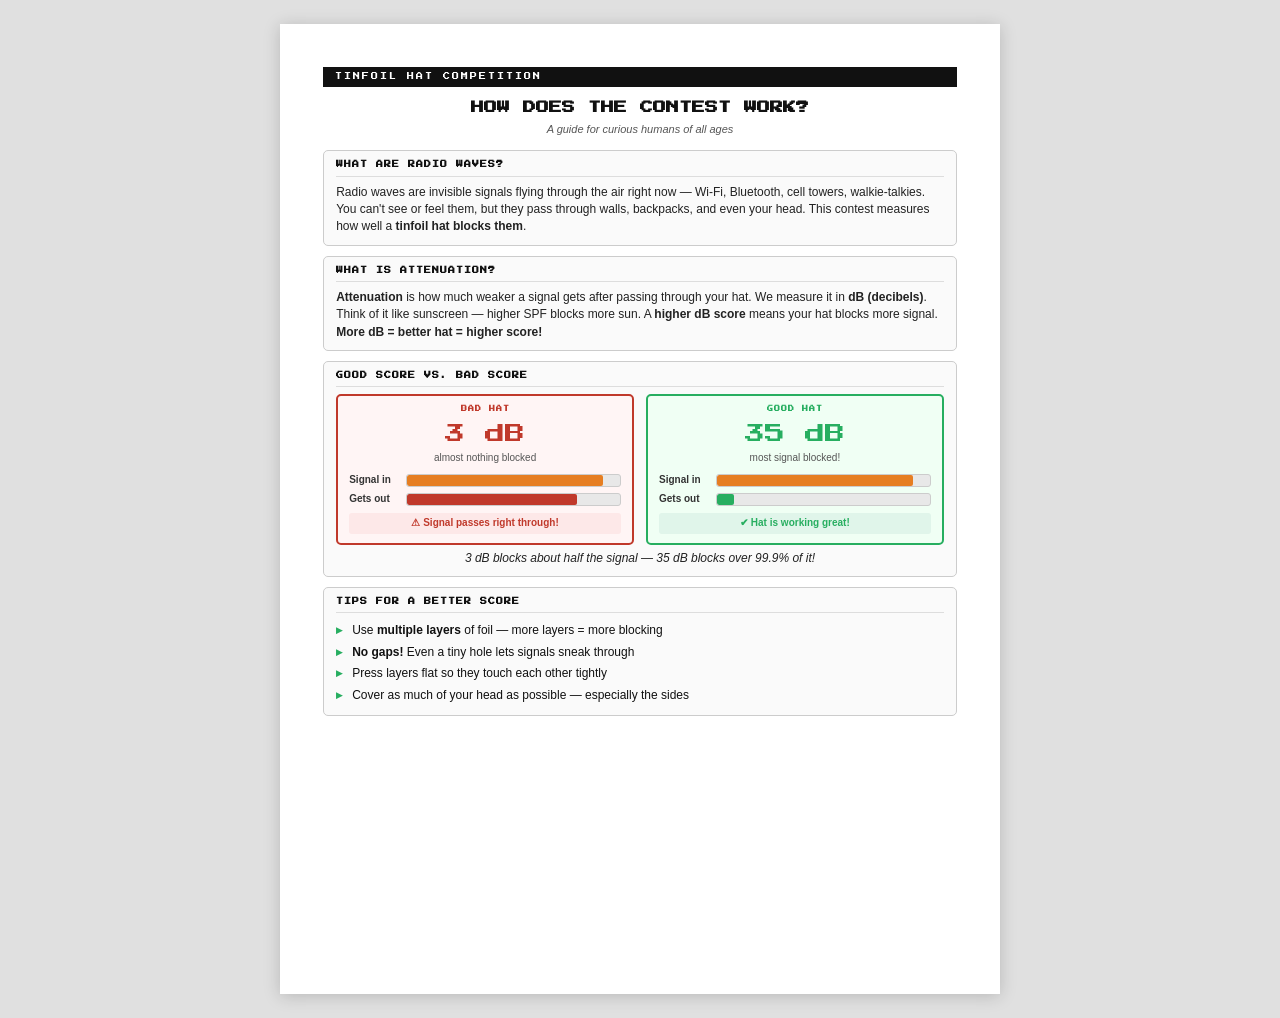
<file: flyer_print_copies/kids_attenuation_flyer.html>
<!DOCTYPE html>
<html lang="en">
<head>
    <meta charset="UTF-8">
    <meta name="viewport" content="width=device-width, initial-scale=1.0">
    <title>How Does the Tinfoil Hat Contest Work?</title>
    <link href="https://fonts.googleapis.com/css2?family=Press+Start+2P&display=swap" rel="stylesheet">
    <style>
        * { box-sizing: border-box; margin: 0; padding: 0; }

        @page {
            size: letter;
            margin: 0.45in;
        }

        body {
            background: #fff;
            color: #111;
            font-family: Arial, Helvetica, sans-serif;
            font-size: 13px;
            line-height: 1.45;
        }

        /* Screen: center a letter-width preview */
        @media screen {
            body {
                background: #e0e0e0;
                display: flex;
                justify-content: center;
                padding: 24px;
            }
            .page {
                background: #fff;
                width: 7.5in;
                min-height: 10.1in;
                padding: 0.45in;
                box-shadow: 0 2px 16px rgba(0,0,0,0.18);
            }
        }

        @media print {
            body { background: #fff; }
            .page { padding: 0; }
            * { -webkit-print-color-adjust: exact; print-color-adjust: exact; }
        }

        .top-banner {
            background: #111;
            color: #fff;
            font-family: 'Press Start 2P', cursive;
            font-size: 7px;
            letter-spacing: 2px;
            padding: 5px 12px;
            margin-bottom: 10px;
        }

        h1 {
            font-family: 'Press Start 2P', cursive;
            font-size: 13px;
            text-align: center;
            line-height: 1.7;
            margin-bottom: 3px;
        }

        .tagline {
            text-align: center;
            font-size: 11px;
            color: #555;
            font-style: italic;
            margin-bottom: 12px;
        }

        .section {
            border: 1.5px solid #ccc;
            border-radius: 5px;
            padding: 9px 12px;
            margin-bottom: 10px;
            background: #fafafa;
        }

        .section h2 {
            font-family: 'Press Start 2P', cursive;
            font-size: 7px;
            letter-spacing: 1px;
            border-bottom: 1px solid #ddd;
            padding-bottom: 5px;
            margin-bottom: 7px;
        }

        .section p {
            font-size: 12px;
            color: #222;
        }

        /* Score comparison */
        .compare {
            display: flex;
            gap: 12px;
            margin-bottom: 5px;
        }

        .score-box {
            flex: 1;
            border-radius: 5px;
            padding: 9px 11px;
            border: 2px solid;
        }

        .score-box.bad  { border-color: #c0392b; background: #fff5f5; }
        .score-box.good { border-color: #27ae60; background: #f0fff4; }

        .score-box h3 {
            font-family: 'Press Start 2P', cursive;
            font-size: 6px;
            text-align: center;
            letter-spacing: 1px;
            margin-bottom: 6px;
        }

        .score-box.bad  h3 { color: #c0392b; }
        .score-box.good h3 { color: #27ae60; }

        .score-number {
            font-family: 'Press Start 2P', cursive;
            font-size: 20px;
            text-align: center;
            margin-bottom: 2px;
        }

        .score-box.bad  .score-number { color: #c0392b; }
        .score-box.good .score-number { color: #27ae60; }

        .score-label {
            font-size: 10px;
            text-align: center;
            color: #555;
            margin-bottom: 8px;
        }

        .signal-row {
            display: flex;
            align-items: center;
            gap: 5px;
            margin-bottom: 4px;
            font-size: 10px;
            color: #333;
        }

        .sig-label { width: 52px; flex-shrink: 0; font-weight: bold; }

        .bar-track {
            flex: 1;
            height: 13px;
            background: #e8e8e8;
            border-radius: 3px;
            border: 1px solid #ccc;
            overflow: hidden;
        }

        .bar-fill { height: 100%; border-radius: 2px; }

        .bar-in-bad  { background: #e67e22; width: 92%; }
        .bar-out-bad { background: #c0392b; width: 80%; }
        .bar-in-good  { background: #e67e22; width: 92%; }
        .bar-out-good { background: #27ae60; width: 8%; }

        .verdict {
            font-size: 10px;
            font-weight: bold;
            text-align: center;
            margin-top: 7px;
            padding: 3px 5px;
            border-radius: 3px;
        }

        .score-box.bad  .verdict { background: #fde8e8; color: #c0392b; }
        .score-box.good .verdict { background: #e0f5ea; color: #27ae60; }

        .compare-note {
            font-size: 10px;
            color: #666;
            text-align: center;
            margin-top: 4px;
            font-style: italic;
        }

        .tips-list {
            list-style: none;
            padding: 0;
        }

        .tips-list li {
            padding: 2px 0 2px 16px;
            position: relative;
            font-size: 12px;
        }

        .tips-list li::before {
            content: "▶";
            position: absolute;
            left: 0;
            color: #27ae60;
            font-size: 9px;
            top: 4px;
        }
    </style>
</head>
<body>
    <div class="page">
        <div class="top-banner">TINFOIL HAT COMPETITION</div>

        <h1>HOW DOES THE CONTEST WORK?</h1>
        <p class="tagline">A guide for curious humans of all ages</p>

        <div class="section">
            <h2>WHAT ARE RADIO WAVES?</h2>
            <p>Radio waves are invisible signals flying through the air right now &mdash; Wi-Fi, Bluetooth, cell towers,
            walkie-talkies. You can't see or feel them, but they pass through walls, backpacks, and even your head.
            This contest measures how well a <strong>tinfoil hat blocks them</strong>.</p>
        </div>

        <div class="section">
            <h2>WHAT IS ATTENUATION?</h2>
            <p><strong>Attenuation</strong> is how much weaker a signal gets after passing through your hat.
            We measure it in <strong>dB (decibels)</strong>.<br>
            Think of it like sunscreen &mdash; higher SPF blocks more sun.
            A <strong>higher dB score</strong> means your hat blocks more signal.
            <strong>More dB = better hat = higher score!</strong></p>
        </div>

        <div class="section">
            <h2>GOOD SCORE VS. BAD SCORE</h2>
            <div class="compare">

                <div class="score-box bad">
                    <h3>BAD HAT</h3>
                    <div class="score-number">3 dB</div>
                    <div class="score-label">almost nothing blocked</div>
                    <div class="signal-row">
                        <span class="sig-label">Signal in</span>
                        <div class="bar-track"><div class="bar-fill bar-in-bad"></div></div>
                    </div>
                    <div class="signal-row">
                        <span class="sig-label">Gets out</span>
                        <div class="bar-track"><div class="bar-fill bar-out-bad"></div></div>
                    </div>
                    <div class="verdict">&#x26A0; Signal passes right through!</div>
                </div>

                <div class="score-box good">
                    <h3>GOOD HAT</h3>
                    <div class="score-number">35 dB</div>
                    <div class="score-label">most signal blocked!</div>
                    <div class="signal-row">
                        <span class="sig-label">Signal in</span>
                        <div class="bar-track"><div class="bar-fill bar-in-good"></div></div>
                    </div>
                    <div class="signal-row">
                        <span class="sig-label">Gets out</span>
                        <div class="bar-track"><div class="bar-fill bar-out-good"></div></div>
                    </div>
                    <div class="verdict">&#x2714; Hat is working great!</div>
                </div>

            </div>
            <p class="compare-note">3 dB blocks about half the signal &mdash; 35 dB blocks over 99.9% of it!</p>
        </div>

        <div class="section">
            <h2>TIPS FOR A BETTER SCORE</h2>
            <ul class="tips-list">
                <li>Use <strong>multiple layers</strong> of foil &mdash; more layers = more blocking</li>
                <li><strong>No gaps!</strong> Even a tiny hole lets signals sneak through</li>
                <li>Press layers flat so they touch each other tightly</li>
                <li>Cover as much of your head as possible &mdash; especially the sides</li>
            </ul>
        </div>
    </div>
</body>
</html>
</file>
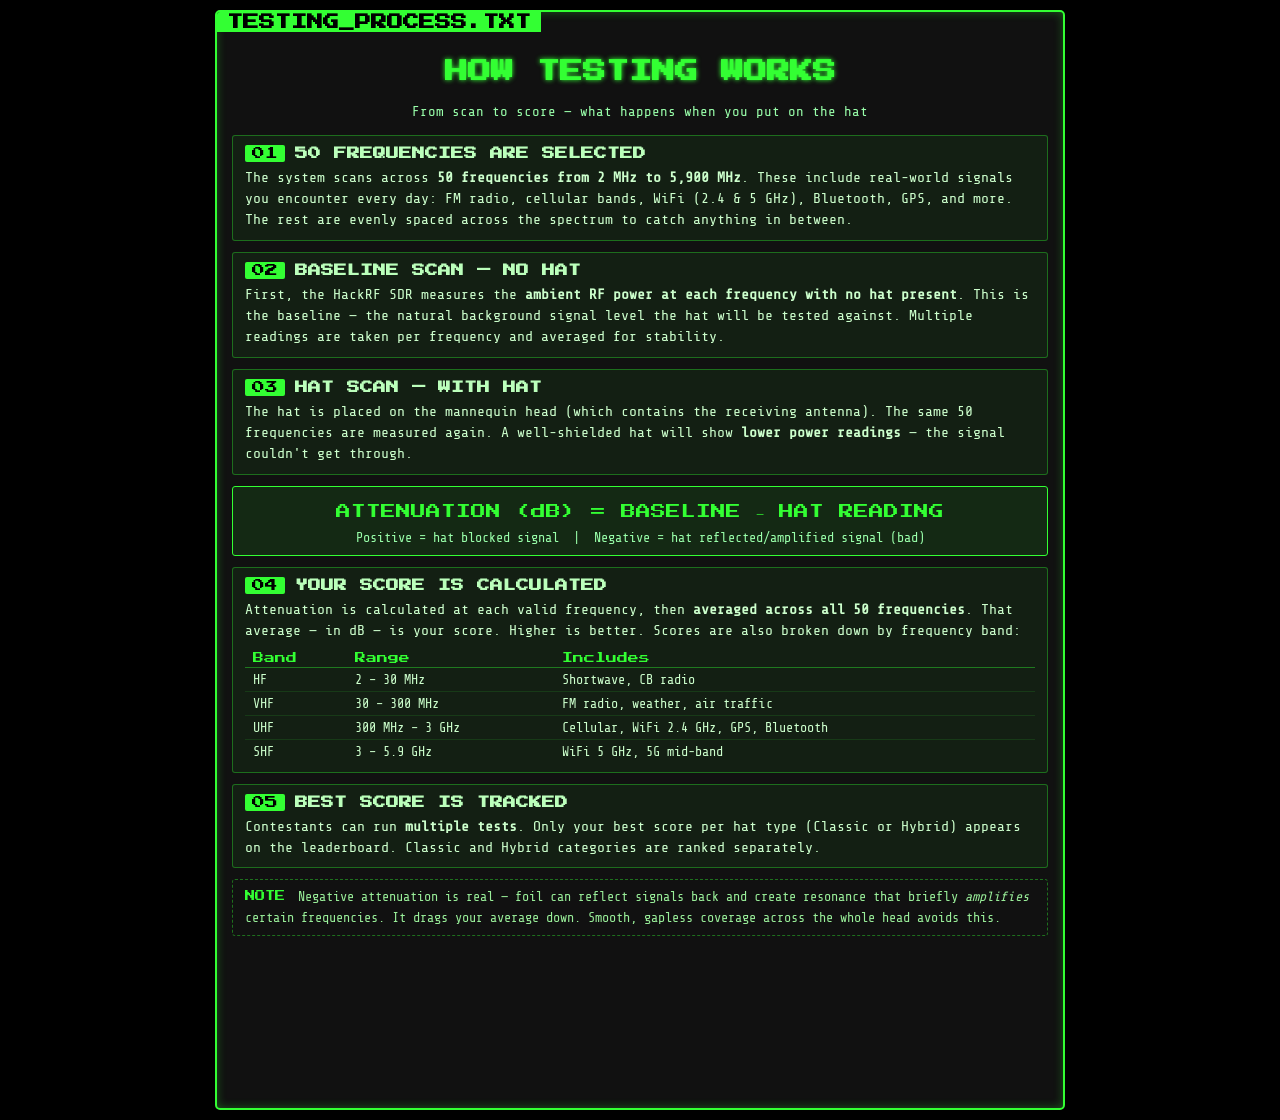
<file: flyer_print_copies/testing_process_flyer.html>
<!DOCTYPE html>
<html lang="en">
<head>
    <meta charset="UTF-8">
    <meta name="viewport" content="width=device-width, initial-scale=1.0">
    <title>How Testing Works - Tinfoil Hat Competition</title>
    <link href="https://fonts.googleapis.com/css2?family=Press+Start+2P&family=Share+Tech+Mono&family=IBM+Plex+Mono:wght@400;500&display=swap" rel="stylesheet">
    <style>
        body {
            background-color: #000;
            color: #33ff33;
            font-family: 'IBM Plex Mono', monospace;
            margin: 0;
            padding: 10px;
            min-height: 100vh;
            display: flex;
            justify-content: center;
            align-items: center;
        }

        .rf-card {
            background-color: #111;
            border: 2px solid #33ff33;
            border-radius: 5px;
            padding: 15px;
            width: 850px;
            height: 1100px;
            box-shadow: inset 0 0 10px rgba(51, 255, 51, 0.3);
            position: relative;
            overflow: hidden;
            box-sizing: border-box;
        }

        .rf-card::before {
            content: "TESTING_PROCESS.TXT";
            position: absolute;
            top: 0;
            left: 0;
            background: #33ff33;
            color: #000;
            font-size: 1em;
            padding: 2px 10px;
            font-family: 'Press Start 2P', cursive;
            font-weight: bold;
        }

        h1 {
            font-family: 'Press Start 2P', cursive;
            text-align: center;
            margin: 28px 0 6px 0;
            text-shadow: 0 0 5px #33ff33;
            font-size: 1.8vw;
            line-height: 1.5;
        }

        .subtitle {
            text-align: center;
            font-family: 'Share Tech Mono', monospace;
            font-size: 1.1vw;
            color: #99ffaa;
            margin-bottom: 16px;
        }

        .step {
            margin-bottom: 11px;
            padding: 9px 12px;
            border: 1px solid rgba(51, 255, 51, 0.35);
            border-radius: 3px;
            background: rgba(51, 255, 51, 0.06);
            position: relative;
        }

        .step-header {
            display: flex;
            align-items: baseline;
            gap: 10px;
            margin-bottom: 5px;
        }

        .step-num {
            font-family: 'Press Start 2P', cursive;
            font-size: 1vw;
            color: #000;
            background: #33ff33;
            padding: 2px 7px;
            border-radius: 2px;
            flex-shrink: 0;
        }

        .step h2 {
            font-family: 'Press Start 2P', cursive;
            font-size: 1vw;
            color: #bbffbb;
            margin: 0;
        }

        .step p {
            font-family: 'Share Tech Mono', monospace;
            font-size: 1.15vw;
            line-height: 1.45;
            margin: 0;
            color: #ccffcc;
        }

        /* Score formula box */
        .formula-box {
            border: 1px solid #33ff33;
            border-radius: 3px;
            background: rgba(51, 255, 51, 0.1);
            padding: 10px 14px;
            margin: 11px 0;
            text-align: center;
        }

        .formula-box .formula {
            font-family: 'Press Start 2P', cursive;
            font-size: 1.15vw;
            color: #33ff33;
            line-height: 2;
        }

        .formula-box .formula-note {
            font-family: 'Share Tech Mono', monospace;
            font-size: 1.05vw;
            color: #99ffaa;
            margin-top: 4px;
        }

        /* Band breakdown table */
        .band-table {
            width: 100%;
            border-collapse: collapse;
            margin-top: 6px;
            font-family: 'Share Tech Mono', monospace;
            font-size: 1.05vw;
        }

        .band-table th {
            color: #33ff33;
            border-bottom: 1px solid rgba(51,255,51,0.4);
            padding: 4px 8px;
            text-align: left;
            font-weight: normal;
            font-family: 'Press Start 2P', cursive;
            font-size: 0.85vw;
        }

        .band-table td {
            padding: 4px 8px;
            color: #ccffcc;
            border-bottom: 1px solid rgba(51,255,51,0.12);
        }

        .band-table tr:last-child td {
            border-bottom: none;
        }

        .note-box {
            border: 1px dashed rgba(51,255,51,0.4);
            border-radius: 3px;
            padding: 7px 12px;
            margin-top: 11px;
            font-family: 'Share Tech Mono', monospace;
            font-size: 1.05vw;
            color: #99ee99;
            line-height: 1.5;
        }

        .note-box span {
            font-family: 'Press Start 2P', cursive;
            font-size: 0.8vw;
            color: #33ff33;
            margin-right: 6px;
        }
    </style>
</head>
<body>
    <div class="rf-card">
        <h1>HOW TESTING WORKS</h1>
        <p class="subtitle">From scan to score &mdash; what happens when you put on the hat</p>

        <div class="step">
            <div class="step-header">
                <span class="step-num">01</span>
                <h2>50 FREQUENCIES ARE SELECTED</h2>
            </div>
            <p>The system scans across <strong>50 frequencies from 2 MHz to 5,900 MHz</strong>.
            These include real-world signals you encounter every day: FM radio, cellular bands,
            WiFi (2.4 &amp; 5 GHz), Bluetooth, GPS, and more. The rest are evenly spaced
            across the spectrum to catch anything in between.</p>
        </div>

        <div class="step">
            <div class="step-header">
                <span class="step-num">02</span>
                <h2>BASELINE SCAN &mdash; NO HAT</h2>
            </div>
            <p>First, the HackRF SDR measures the <strong>ambient RF power at each frequency
            with no hat present</strong>. This is the baseline &mdash; the natural background
            signal level the hat will be tested against. Multiple readings are taken per
            frequency and averaged for stability.</p>
        </div>

        <div class="step">
            <div class="step-header">
                <span class="step-num">03</span>
                <h2>HAT SCAN &mdash; WITH HAT</h2>
            </div>
            <p>The hat is placed on the mannequin head (which contains the receiving antenna).
            The same 50 frequencies are measured again. A well-shielded hat will show
            <strong>lower power readings</strong> &mdash; the signal couldn't get through.</p>
        </div>

        <div class="formula-box">
            <div class="formula">
                ATTENUATION (dB) = BASELINE &minus; HAT READING
            </div>
            <div class="formula-note">
                Positive = hat blocked signal &nbsp;|&nbsp; Negative = hat reflected/amplified signal (bad)
            </div>
        </div>

        <div class="step">
            <div class="step-header">
                <span class="step-num">04</span>
                <h2>YOUR SCORE IS CALCULATED</h2>
            </div>
            <p>Attenuation is calculated at each valid frequency, then <strong>averaged across
            all 50 frequencies</strong>. That average &mdash; in dB &mdash; is your score.
            Higher is better. Scores are also broken down by frequency band:</p>
            <table class="band-table">
                <thead>
                    <tr>
                        <th>Band</th>
                        <th>Range</th>
                        <th>Includes</th>
                    </tr>
                </thead>
                <tbody>
                    <tr><td>HF</td><td>2 &ndash; 30 MHz</td><td>Shortwave, CB radio</td></tr>
                    <tr><td>VHF</td><td>30 &ndash; 300 MHz</td><td>FM radio, weather, air traffic</td></tr>
                    <tr><td>UHF</td><td>300 MHz &ndash; 3 GHz</td><td>Cellular, WiFi 2.4 GHz, GPS, Bluetooth</td></tr>
                    <tr><td>SHF</td><td>3 &ndash; 5.9 GHz</td><td>WiFi 5 GHz, 5G mid-band</td></tr>
                </tbody>
            </table>
        </div>

        <div class="step">
            <div class="step-header">
                <span class="step-num">05</span>
                <h2>BEST SCORE IS TRACKED</h2>
            </div>
            <p>Contestants can run <strong>multiple tests</strong>. Only your best score per
            hat type (Classic or Hybrid) appears on the leaderboard. Classic and Hybrid
            categories are ranked separately.</p>
        </div>

        <div class="note-box">
            <span>NOTE</span>
            Negative attenuation is real &mdash; foil can reflect signals back and create
            resonance that briefly <em>amplifies</em> certain frequencies. It drags your
            average down. Smooth, gapless coverage across the whole head avoids this.
        </div>
    </div>
</body>
</html>
</file>
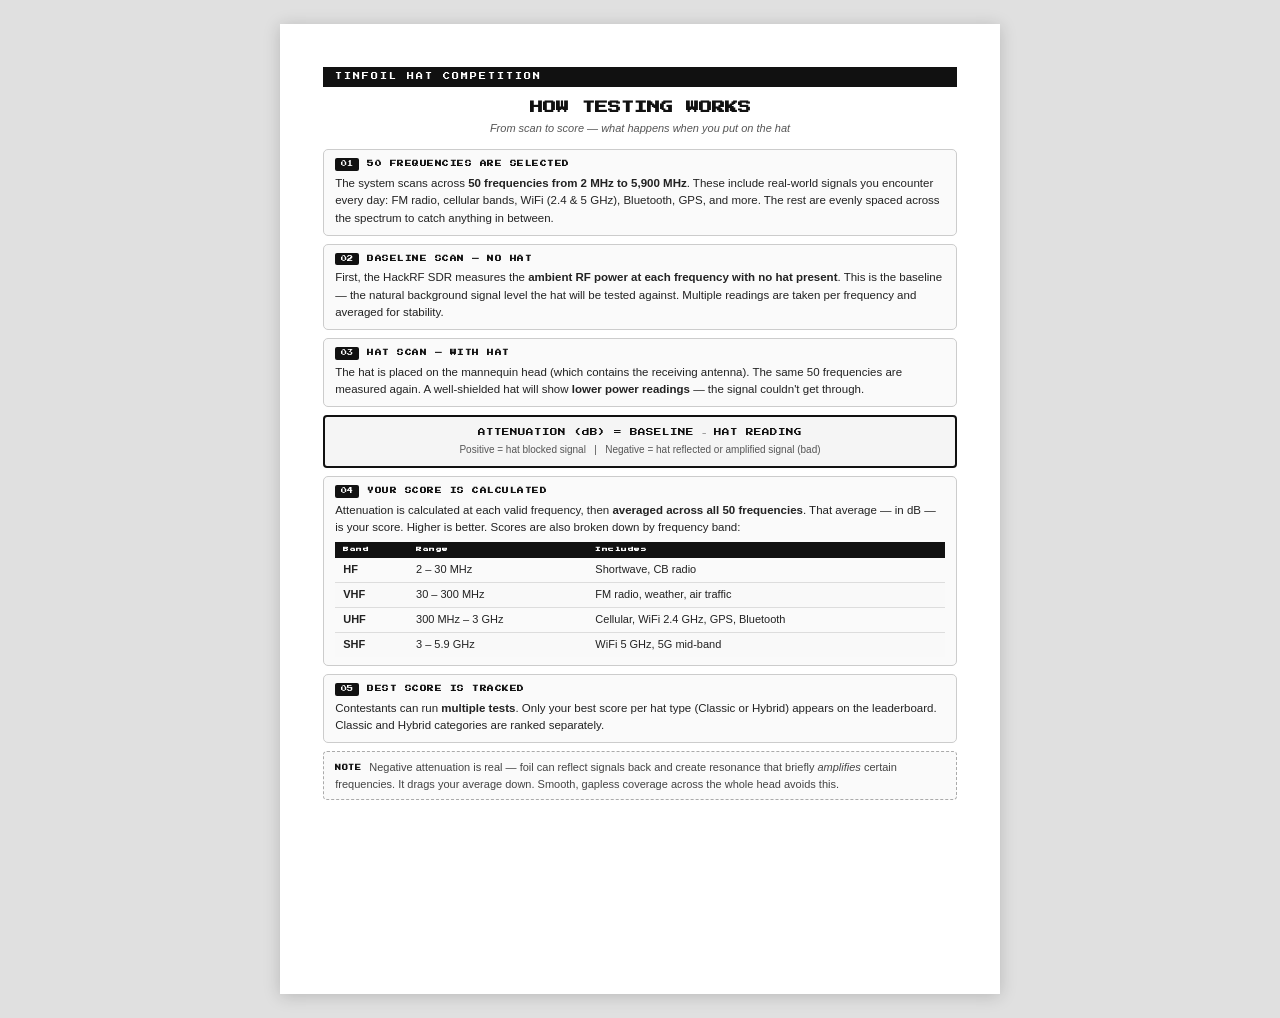
<file: flyer_print_copies/testing_process_print_flyer.html>
<!DOCTYPE html>
<html lang="en">
<head>
    <meta charset="UTF-8">
    <meta name="viewport" content="width=device-width, initial-scale=1.0">
    <title>How Testing Works - Tinfoil Hat Competition</title>
    <link href="https://fonts.googleapis.com/css2?family=Press+Start+2P&display=swap" rel="stylesheet">
    <style>
        * { box-sizing: border-box; margin: 0; padding: 0; }

        @page {
            size: letter;
            margin: 0.45in;
        }

        body {
            background: #fff;
            color: #111;
            font-family: Arial, Helvetica, sans-serif;
            font-size: 12px;
            line-height: 1.45;
        }

        @media screen {
            body {
                background: #e0e0e0;
                display: flex;
                justify-content: center;
                padding: 24px;
            }
            .page {
                background: #fff;
                width: 7.5in;
                min-height: 10.1in;
                padding: 0.45in;
                box-shadow: 0 2px 16px rgba(0,0,0,0.18);
            }
        }

        @media print {
            body { background: #fff; }
            .page { padding: 0; }
            * { -webkit-print-color-adjust: exact; print-color-adjust: exact; }
        }

        .top-banner {
            background: #111;
            color: #fff;
            font-family: 'Press Start 2P', cursive;
            font-size: 7px;
            letter-spacing: 2px;
            padding: 5px 12px;
            margin-bottom: 10px;
        }

        h1 {
            font-family: 'Press Start 2P', cursive;
            font-size: 13px;
            text-align: center;
            line-height: 1.7;
            margin-bottom: 2px;
        }

        .subtitle {
            text-align: center;
            font-size: 11px;
            color: #555;
            font-style: italic;
            margin-bottom: 12px;
        }

        .step {
            border: 1.5px solid #ccc;
            border-radius: 5px;
            padding: 8px 11px;
            margin-bottom: 8px;
            background: #fafafa;
        }

        .step-header {
            display: flex;
            align-items: baseline;
            gap: 8px;
            margin-bottom: 4px;
        }

        .step-num {
            font-family: 'Press Start 2P', cursive;
            font-size: 6px;
            color: #fff;
            background: #111;
            padding: 2px 6px;
            border-radius: 2px;
            flex-shrink: 0;
        }

        .step h2 {
            font-family: 'Press Start 2P', cursive;
            font-size: 6.5px;
            letter-spacing: 0.5px;
            color: #111;
        }

        .step p {
            font-size: 11.5px;
            color: #222;
            line-height: 1.5;
        }

        .formula-box {
            border: 2px solid #111;
            border-radius: 4px;
            padding: 8px 12px;
            margin: 8px 0;
            text-align: center;
            background: #f5f5f5;
        }

        .formula {
            font-family: 'Press Start 2P', cursive;
            font-size: 7.5px;
            color: #111;
            line-height: 2;
        }

        .formula-note {
            font-size: 10px;
            color: #555;
            margin-top: 3px;
        }

        .band-table {
            width: 100%;
            border-collapse: collapse;
            margin-top: 6px;
            font-size: 11px;
        }

        .band-table th {
            background: #111;
            color: #fff;
            padding: 4px 8px;
            text-align: left;
            font-family: 'Press Start 2P', cursive;
            font-size: 5.5px;
            letter-spacing: 0.5px;
        }

        .band-table td {
            padding: 4px 8px;
            border-bottom: 1px solid #ddd;
            color: #222;
        }

        .band-table tr:last-child td { border-bottom: none; }
        .band-table tr:nth-child(even) td { background: #f9f9f9; }

        .note-box {
            border: 1.5px dashed #aaa;
            border-radius: 4px;
            padding: 7px 11px;
            margin-top: 8px;
            font-size: 11px;
            color: #444;
            line-height: 1.5;
            background: #fafafa;
        }

        .note-box strong {
            font-family: 'Press Start 2P', cursive;
            font-size: 6px;
            color: #111;
            margin-right: 5px;
            letter-spacing: 0.5px;
        }
    </style>
</head>
<body>
    <div class="page">
        <div class="top-banner">TINFOIL HAT COMPETITION</div>

        <h1>HOW TESTING WORKS</h1>
        <p class="subtitle">From scan to score &mdash; what happens when you put on the hat</p>

        <div class="step">
            <div class="step-header">
                <span class="step-num">01</span>
                <h2>50 FREQUENCIES ARE SELECTED</h2>
            </div>
            <p>The system scans across <strong>50 frequencies from 2 MHz to 5,900 MHz</strong>.
            These include real-world signals you encounter every day: FM radio, cellular bands,
            WiFi (2.4 &amp; 5 GHz), Bluetooth, GPS, and more. The rest are evenly spaced
            across the spectrum to catch anything in between.</p>
        </div>

        <div class="step">
            <div class="step-header">
                <span class="step-num">02</span>
                <h2>BASELINE SCAN &mdash; NO HAT</h2>
            </div>
            <p>First, the HackRF SDR measures the <strong>ambient RF power at each frequency
            with no hat present</strong>. This is the baseline &mdash; the natural background
            signal level the hat will be tested against. Multiple readings are taken per
            frequency and averaged for stability.</p>
        </div>

        <div class="step">
            <div class="step-header">
                <span class="step-num">03</span>
                <h2>HAT SCAN &mdash; WITH HAT</h2>
            </div>
            <p>The hat is placed on the mannequin head (which contains the receiving antenna).
            The same 50 frequencies are measured again. A well-shielded hat will show
            <strong>lower power readings</strong> &mdash; the signal couldn't get through.</p>
        </div>

        <div class="formula-box">
            <div class="formula">ATTENUATION (dB) = BASELINE &minus; HAT READING</div>
            <p class="formula-note">Positive = hat blocked signal &nbsp;&nbsp;|&nbsp;&nbsp; Negative = hat reflected or amplified signal (bad)</p>
        </div>

        <div class="step">
            <div class="step-header">
                <span class="step-num">04</span>
                <h2>YOUR SCORE IS CALCULATED</h2>
            </div>
            <p>Attenuation is calculated at each valid frequency, then <strong>averaged across
            all 50 frequencies</strong>. That average &mdash; in dB &mdash; is your score.
            Higher is better. Scores are also broken down by frequency band:</p>
            <table class="band-table">
                <thead>
                    <tr>
                        <th>Band</th>
                        <th>Range</th>
                        <th>Includes</th>
                    </tr>
                </thead>
                <tbody>
                    <tr><td><strong>HF</strong></td><td>2 &ndash; 30 MHz</td><td>Shortwave, CB radio</td></tr>
                    <tr><td><strong>VHF</strong></td><td>30 &ndash; 300 MHz</td><td>FM radio, weather, air traffic</td></tr>
                    <tr><td><strong>UHF</strong></td><td>300 MHz &ndash; 3 GHz</td><td>Cellular, WiFi 2.4 GHz, GPS, Bluetooth</td></tr>
                    <tr><td><strong>SHF</strong></td><td>3 &ndash; 5.9 GHz</td><td>WiFi 5 GHz, 5G mid-band</td></tr>
                </tbody>
            </table>
        </div>

        <div class="step">
            <div class="step-header">
                <span class="step-num">05</span>
                <h2>BEST SCORE IS TRACKED</h2>
            </div>
            <p>Contestants can run <strong>multiple tests</strong>. Only your best score per
            hat type (Classic or Hybrid) appears on the leaderboard. Classic and Hybrid
            categories are ranked separately.</p>
        </div>

        <div class="note-box">
            <strong>NOTE</strong>
            Negative attenuation is real &mdash; foil can reflect signals back and create resonance
            that briefly <em>amplifies</em> certain frequencies. It drags your average down.
            Smooth, gapless coverage across the whole head avoids this.
        </div>
    </div>
</body>
</html>
</file>
